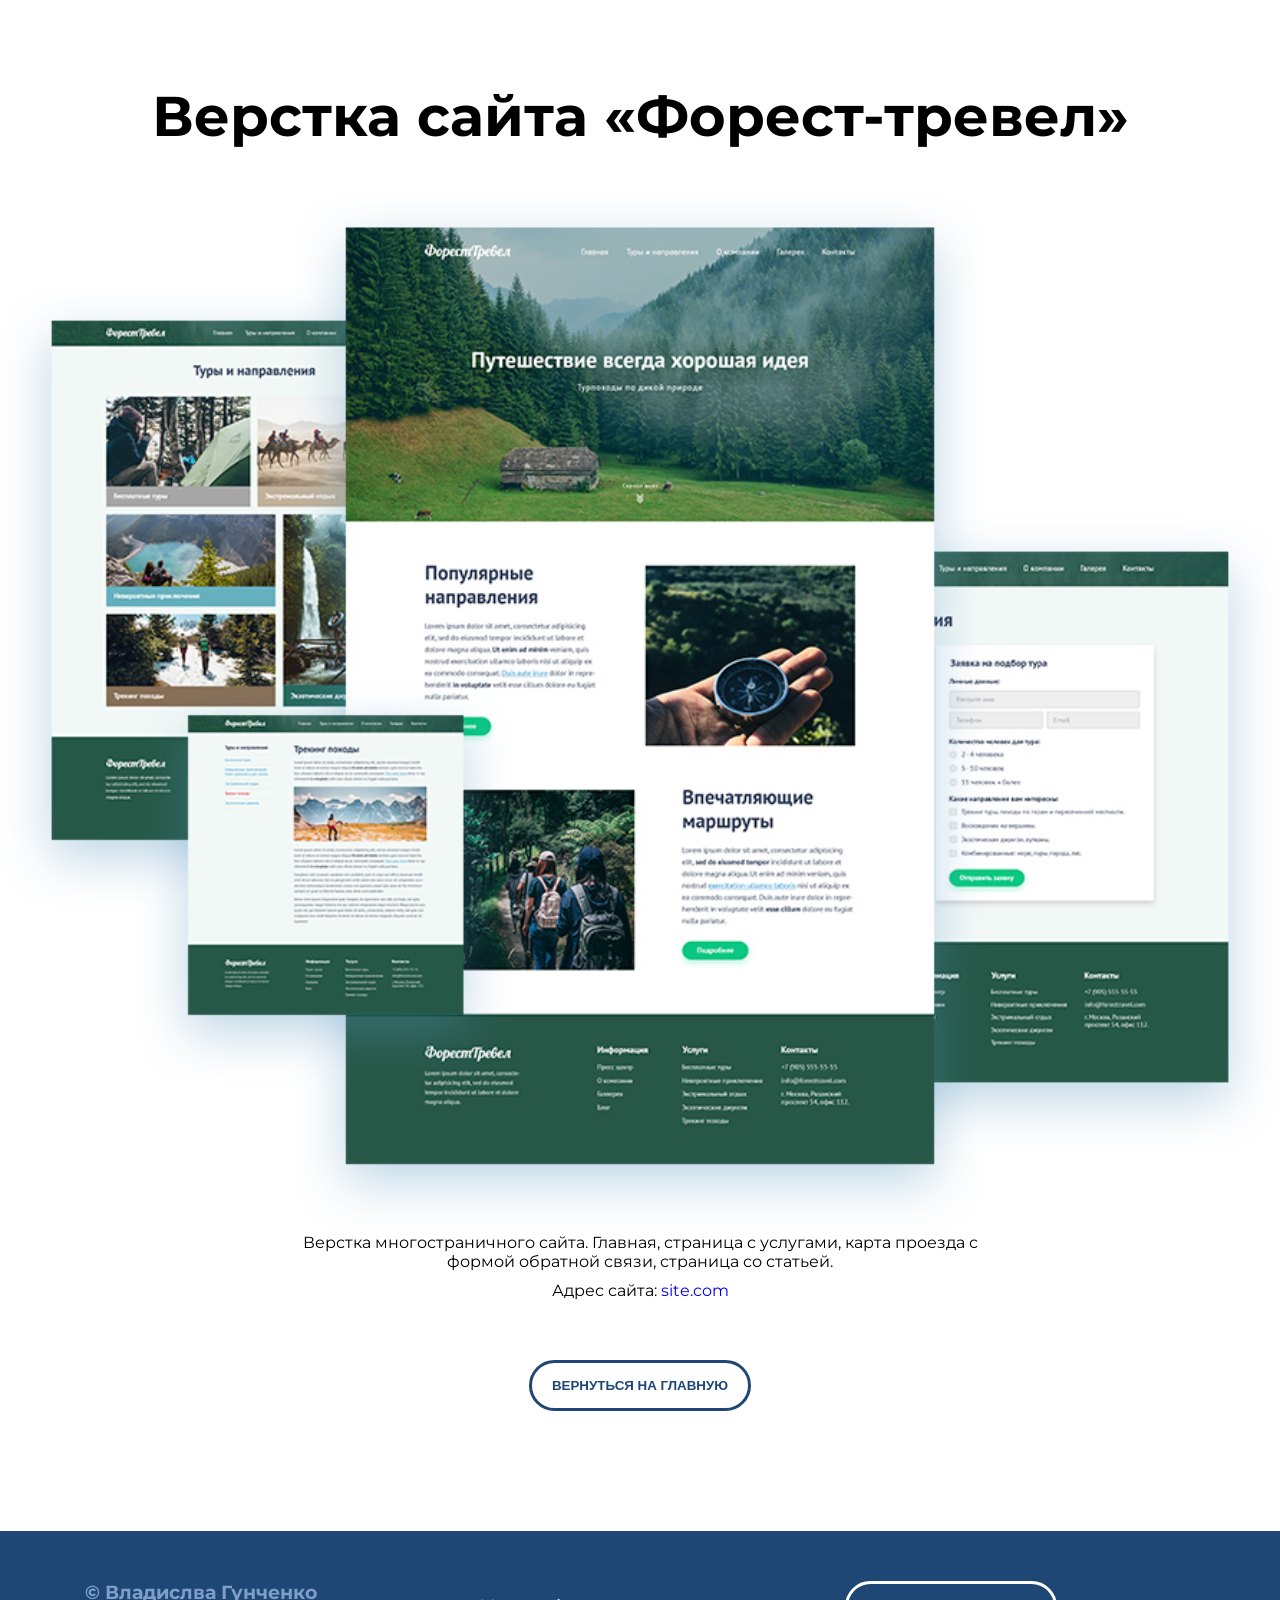
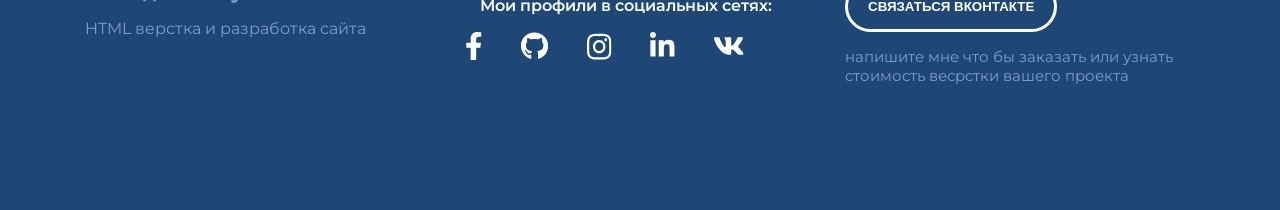
<file: project.html>
<!DOCTYPE html>
<html lang="ru">

<head>
    <link href="https://fonts.googleapis.com/css2?family=Montserrat:wght@400;600;700&display=swap" rel="stylesheet">
    <meta charset="UTF-8">
    <meta name="viewport" content="width=device-width, initial-scale=1.0">
    <title>Портфолио</title>
    <link rel="stylesheet" href="css/stlyle.css">
</head>

<body>

    <!-- Портфолио -->
    <main class="PROJECT">
        <h1>Верстка сайта «Форест-тревел»</h1>
        <img src="image/img-forest 1.svg" alt="">

        <p class="verstka"> Верстка многостраничного сайта. Главная, страница с услугами, карта проезда с формой
            обратной связи, страница со статьей.
        </p>

        <p>Адрес сайта: <a href="#">site.com</a></p>

        <button onclick="document.location='index.html'">Вернуться на главную</button>
    </main>
    <!-- подвал -->
    <footer>
        <div class="container" id="contact">
            <div class="footer-wrapper">
                <div class="footer-copyright">
                    <h3>&copy; Владислва Гунченко</h3>
                    <p>HTML верстка и разработка сайта</p>
                </div>
                <div class="footer-icons">
                    <p>Мои профили в социальных сетях:</p>
                    <div class="wrapper-icons">
                        <a href="#"><img src="image/podval_icons/facebook-f 1.svg" alt=""></a>
                        <a href="#"><img src="image/podval_icons/github-brands.svg" alt=""></a>
                        <a href="#"><img src="image/podval_icons/instagram 1.svg" alt=""></a>
                        <a href="#"><img src="image/podval_icons//linkedin-in-brands.svg"></a>
                        <a href="#"><img src="image/podval_icons/vk-brands 1.svg" alt=""></a>
                    </div>
                </div>
                <div class="footer-contact">
                    <button>связаться вконтакте</button>
                    <div class="p">напишите мне что бы заказать или узнать стоимость весрстки вашего проекта</div>
                </div>
            </div>
        </div>
    </footer>


</body>

</html>
</file>
<file: css/stlyle.css>
* {
  box-sizing: border-box;
}

body {
  margin: 0;
  font-family: Montserrat;
}
p,
h1,
h2,
h3,
h4,
h5,
h6 {
  margin: 0;
}
.none {
  display: none;
}
img {
  width: 100%;
}
.container {
  max-width: 1110px;
  margin-left: auto;
  margin-right: auto;
}

/* Шапка */

header ul {
  display: flex;
  justify-content: center;
}

header li {
  display: block;
  padding: 0 20px;
  font-size: 20px;
  text-transform: uppercase;
}

header li a {
  color: white;
  text-decoration: none;
  transition: all 0.2s;
}

header ul:hover li a {
  filter: blur(5px);
}

header ul li a:hover {
  color: #ede739;
  filter: blur(0px);
}

h1 {
  margin: 0;

  font-weight: bold;
  font-size: 56px;
  line-height: 130%;
  /* identical to box height, or 73px */

  text-align: center;

  color: #ffffff;
}

.head {
  margin: 0;
  /* background-image: url(../image/fon1.jpg) ; */
  background-size: cover;
  background-position: center;
  width: 100%;
  height: 100vh;
  display: flex;
  flex-direction: column;
  justify-content: center;
  align-items: center;
}

.header-subtitle{
  font-size: 1em;
  color: #ffffff;
}

.banner-tick samp {
  font-size: 5em;
  font-weight: 700;
  color: #f2f543;
}

.SubTitle {
  margin-top: 25px;
  font-weight: bold;
  font-size: 16px;
  line-height: 150%;
  /* or 24px */

  text-align: center;
  letter-spacing: 0.2em;
  text-transform: uppercase;

  color: #ffffff;
}

.headerArrow {
  position: absolute;
  bottom: 0;
}

/* portfolio */

.portfolio h2 {
  font-weight: bold;
  font-size: 46px;
  line-height: 130%;
  /* identical to box height, or 60px */

  text-align: center;
  color: #000000;
  margin-top: 40px;
  margin-bottom: 40px;
}
.portfolio a {
  display: block;
  text-decoration: none;
  transition: all 0.2s ease-in-out;
}

.portfolio a:hover {
  color: rgba(29, 128, 153, 0.877);
  transform: translateY(-15px);
}
.card {
  color: black;
  background-color: #fff;
  max-width: 540px;
  padding: 20px;
  margin-bottom: 30px;
  box-shadow: 0px 10px 40px rgba(126, 155, 189, 0.35);
}

.card h3 {
  padding-top: 5px;
  padding-bottom: 5px;
}

.portfolio-wrapper {
  display: flex;
  flex-wrap: wrap;
  justify-content: space-between;
}

.portfolio {
  margin-bottom: 85px;
}
/* подвал */

footer {
  background-color: #1e4776;
  padding-top: 50px;
  padding-bottom: 125px;
  color: #7e9ec9;
}
.footer-copyright h3 {
  margin-bottom: 15px;
}
.footer-wrapper {
  display: flex;
  justify-content: space-between;
}
.footer-copyright,
.footer-icons,
.footer-contact {
  width: 350px;
}
.footer-icons p {
  font-weight: 600;
  font-size: 16px;
  line-height: 130%;
  margin: 15px;

  color: #ffffff;
}
.wrapper-icons {
  display: flex;

  justify-content: space-between;
  width: 80%;
}
footer button {
  background-color: #1e4776;
  border: 3px solid white;
  color: #ffffff;
  padding: 15px 20px;
  border-radius: 50px;
  text-transform: uppercase;
  font-weight: 800;
  margin-bottom: 15px;
  transition: all 0.2s ease-in-out;
}

footer button:hover {
  background-color: #ffffff;
  color: #1e4776;
}

.p {
  font-size: 15px;
}

/* jghoygpygp */

main h1 {
  color: black;
  padding-top: 80px;
  padding-bottom: 40px;
}
.PROJECT {
  display: flex;
  justify-content: start;
  flex-direction: column;
  align-items: center;
  text-align: center;
}
.verstka {
  width: 730px;
  height: 48px;
  padding-bottom: 15px;
}

.PROJECT a {
  text-decoration: none;
}
.PROJECT button {
  background-color: #ffffff;
  border: 3px solid#1E4776;
  color: #1e4776;
  padding: 15px 20px;
  margin-top: 60px;
  margin-bottom: 120px;
  border-radius: 50px;
  text-transform: uppercase;
  font-weight: 800;
  transition: all 0.2s ease-in-out;
}

.PROJECT button:hover {
  background-color: #1e4776;
  color: #ffffff;
}
/*
.block{
    width: 800px;
    height: 400px;
    background-color: #ede739;
}
@media(max-width: 800px){
    .block{
        width: 400px;
        background-color: darkblue;
    }   
}
@media(max-width: 600px){
    .block{
        width: 300px;
        background-color: red;
    }   
}
*/
</file>
